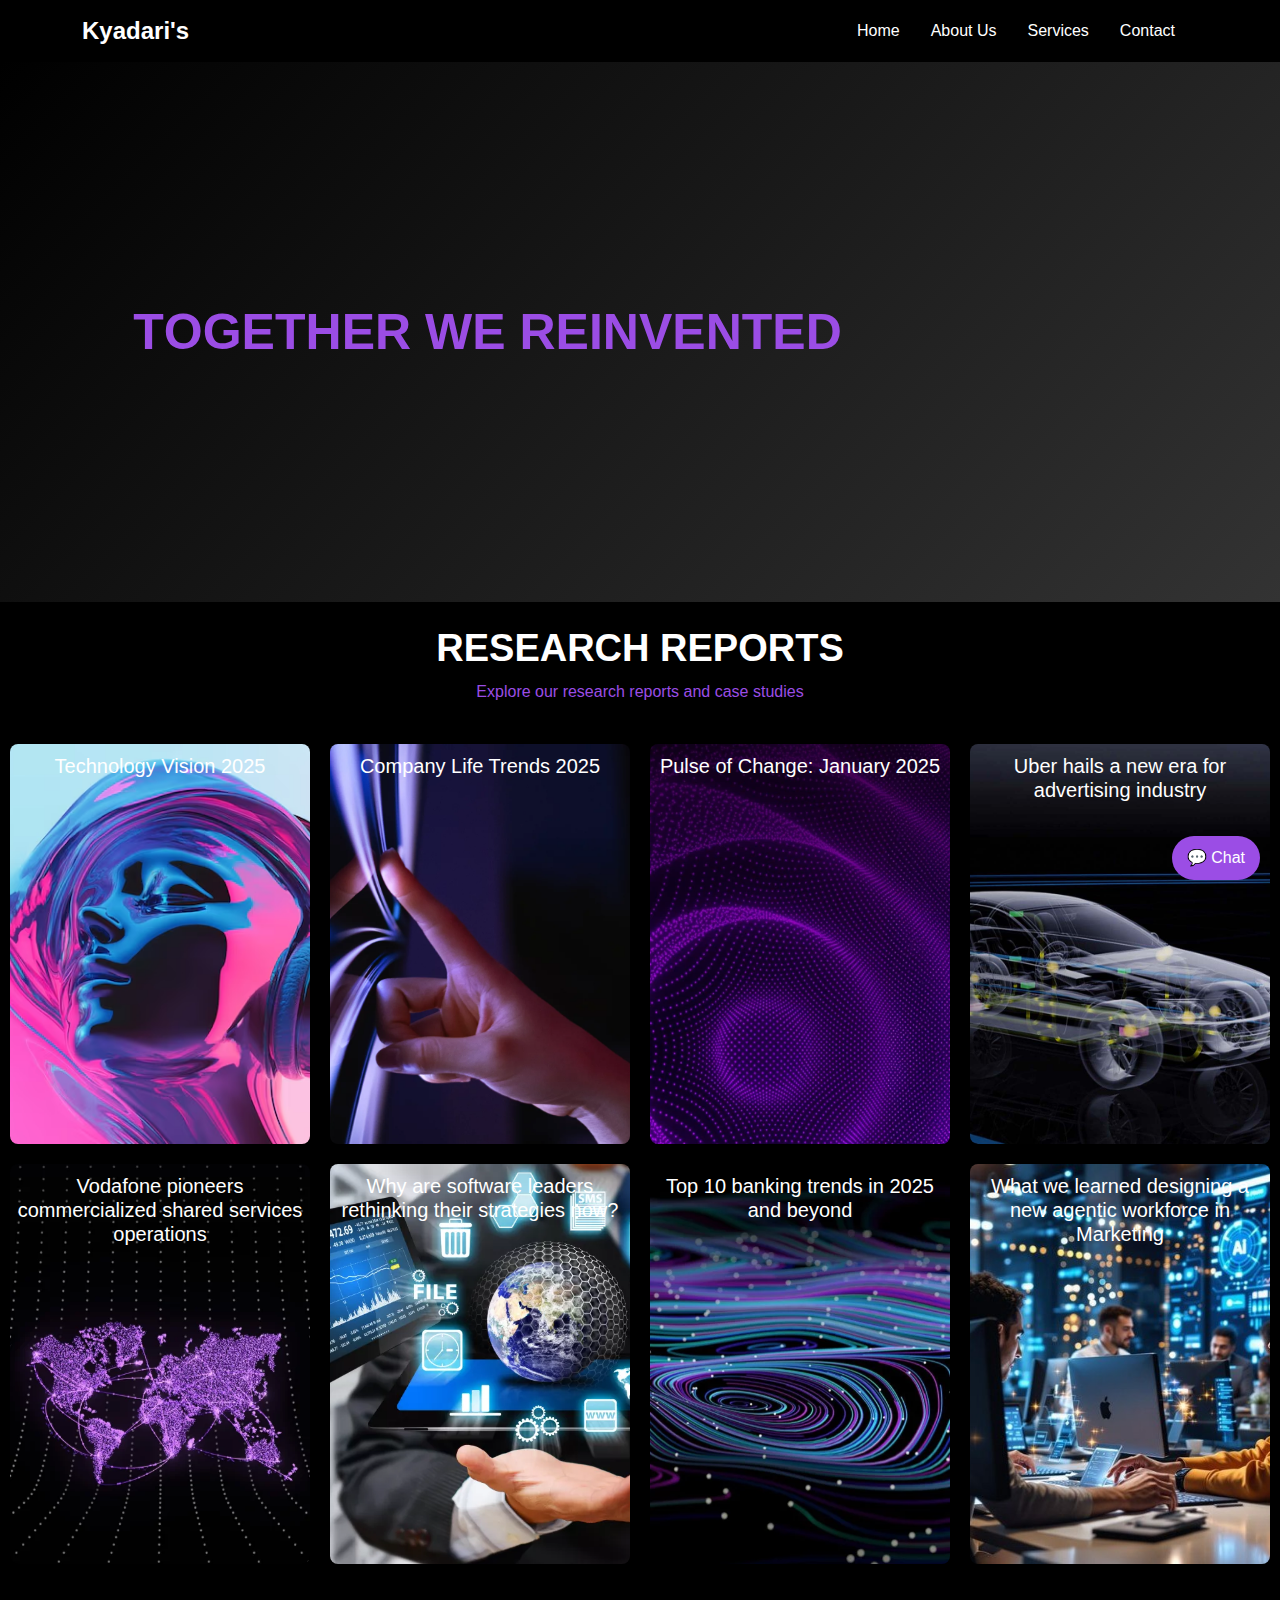
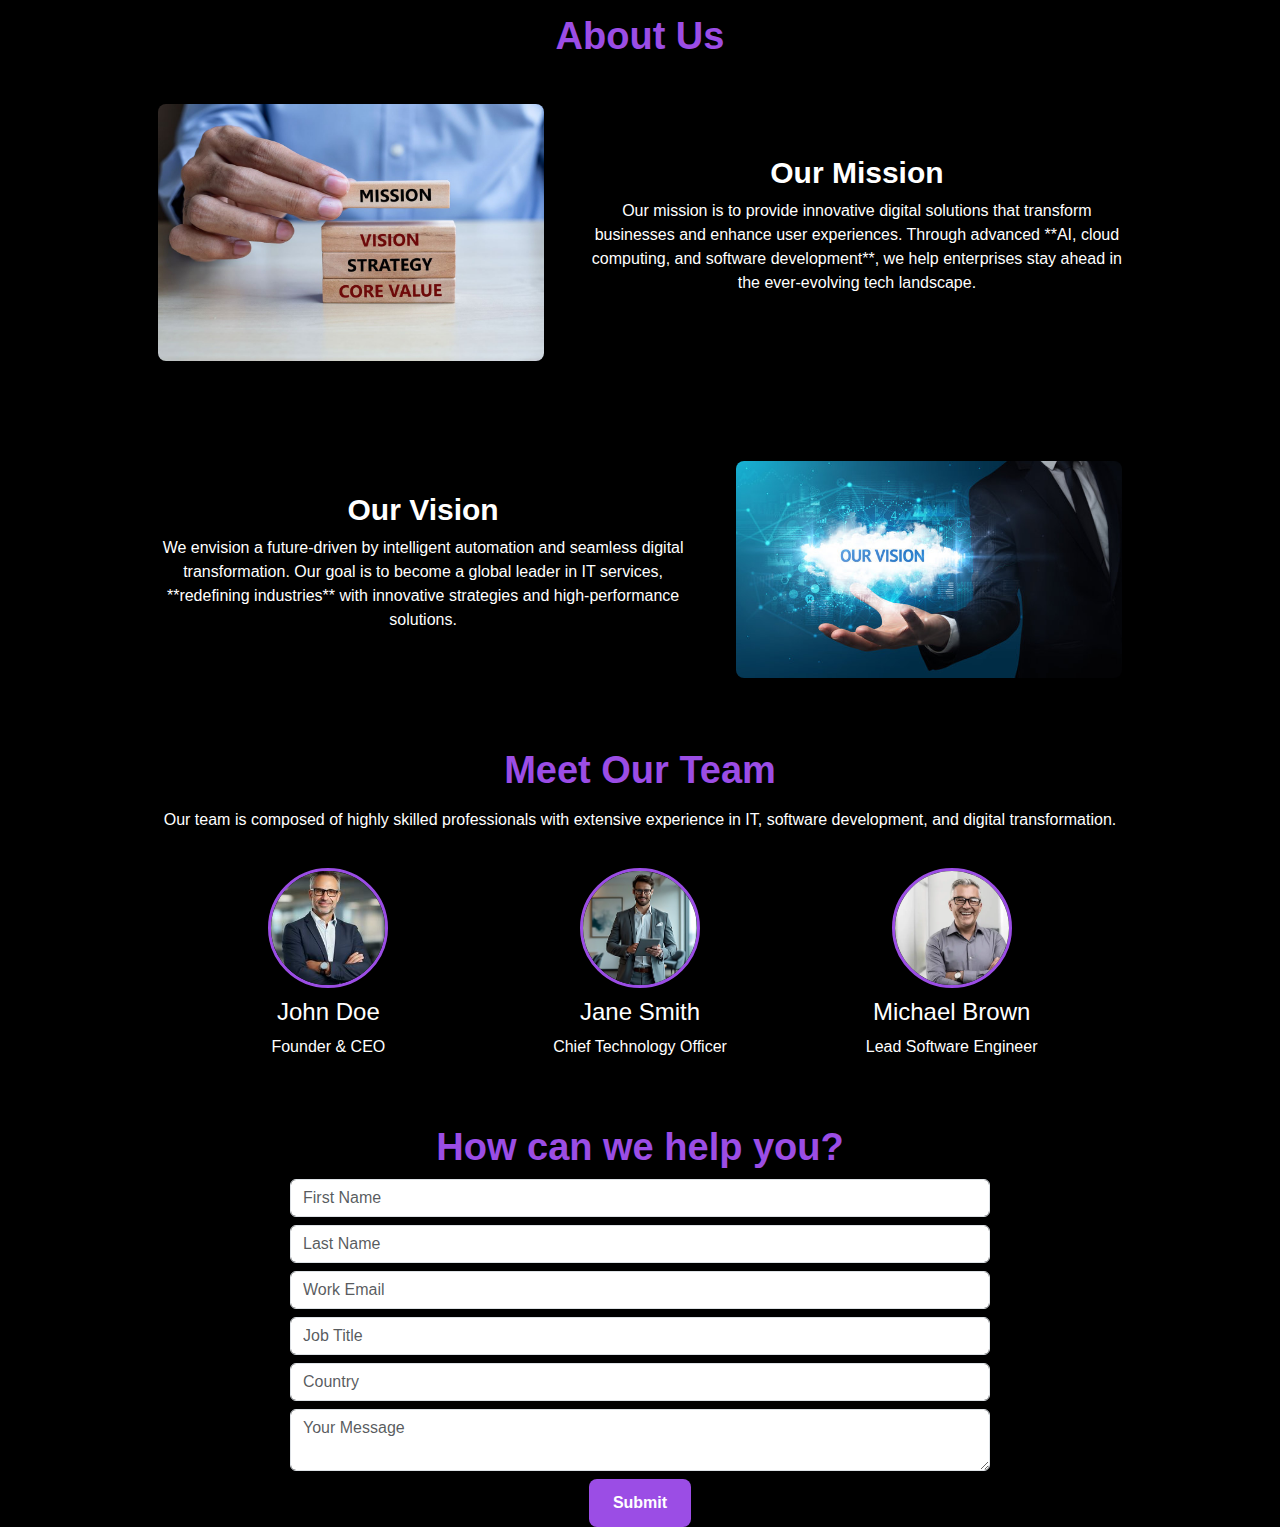
<file: index.html>
<!DOCTYPE html>
<html lang="en">
<head>
    <meta charset="UTF-8">
    <meta name="viewport" content="width=device-width, initial-scale=1.0">
    <title>Kyadari's Company</title>
    <link href="https://cdn.jsdelivr.net/npm/bootstrap@5.3.0/dist/css/bootstrap.min.css" rel="stylesheet">
    <link rel="stylesheet" href="style.css">
</head>
<body>
    <!-- Navigation Bar -->
    <nav class="navbar navbar-expand-lg navbar-dark">
        <div class="container">
            <a class="navbar-brand" href="#">Kyadari's</a>
            <button class="navbar-toggler" type="button" data-bs-toggle="collapse" data-bs-target="#navbarNav">
                <span class="navbar-toggler-icon"></span>
            </button>
            <div class="collapse navbar-collapse" id="navbarNav">
                <ul class="navbar-nav ms-auto">
                    <li class="nav-item"><a class="nav-link" href="#home">Home</a></li>
                    <li class="nav-item"><a class="nav-link" href="#about">About Us</a></li>
                    <li class="nav-item"><a class="nav-link" href="service.html">Services</a></li>
                    <li class="nav-item"><a class="nav-link" href="#contact">Contact</a></li>
                </ul>
            </div>
        </div>
    </nav>

    <!-- Slider Section -->
    <div class="top-slider">
        <div class="content-container">
            <div class="title">
                <!-- Splitting each letter into a span for individual animation -->
                <span class="letter">T</span>
                <span class="letter">O</span>
                <span class="letter">G</span>
                <span class="letter">E</span>
                <span class="letter">T</span>
                <span class="letter">H</span>
                <span class="letter">E</span>
                <span class="letter">R</span>
                <span>&nbsp;WE&nbsp;</span> <!-- Space between words -->
                <span class="letter" style="color: #9b4de5;">R</span>
                <span class="letter" style="color: #9b4de5;">E</span>
                <span class="letter" style="color: #9b4de5;">I</span>
                <span class="letter" style="color: #9b4de5;">N</span>
                <span class="letter" style="color: #9b4de5;">V</span>
                <span class="letter" style="color: #9b4de5;">E</span>
                <span class="letter" style="color: #9b4de5;">N</span>
                <span class="letter" style="color: #9b4de5;">T</span>
                <span class="letter" style="color: #9b4de5;">E</span>
                <span class="letter" style="color: #9b4de5;">D</span>
            </div>
            <div class="info">
                <p>The supply chains we need, the special effects that wow, the stadiums we fill, the food we eat, the
                    clothes we wear, the cars we drive, the homes where we live, the holidays we take, the trees we
                    grow-together, we can reinvent anything.</p>
                <a href="new-page.html">See what we do</a>
            </div>
        </div>
    </div>

    <!-- RESEARCH REPORTS Section -->
    <header class="text-center py-4">
        <h1 class="header-title">RESEARCH REPORTS</h1>
        <p class="header-p">Explore our research reports and case studies</p>
    </header>
    <div class="step">
        <div class="cover">
            <img src="technology vision.avif" alt="Technology Vision 2025">
            <h3>Technology Vision 2025</h3>
            <div class="text">
                <p>AI is transforming business—driving autonomy, amplifying capabilities, and revolutionizing entire
                    industries. From next-gen robotics to dynamic human-AI partnerships, discover the trends that are
                    defining tomorrow, today.</p>
            </div>
        </div>
        <div class="cover">
            <img src="Company life.webp" alt="Accenture Life Trends 2025">
            <h3>Company Life Trends 2025</h3>
            <div class="text">
                <p>Exploring the key life trends that will shape the future of our society and industries.</p>
            </div>
        </div>
        <div class="cover">
            <img src="pulse of change.jpg" alt="Pulse of Change: January 2025">
            <h3>Pulse of Change: January 2025</h3>
            <div class="text">
                <p>Analyzing the latest trends and shifts in the business landscape for January 2025.</p>
            </div>
        </div>
        <div class="cover">
            <img src="uber hails.jpg" alt="Uber hails a new era for advertising industry">
            <h3>Uber hails a new era for advertising industry</h3>
            <div class="text">
                <p>How Uber is transforming the advertising industry with innovative approaches and technologies.</p>
            </div>
        </div>
        <div class="cover">
            <img src="aa.webp" alt="Vodafone pioneers commercialized shared services operations">
            <h3>Vodafone pioneers commercialized shared services operations</h3>
            <div class="text">
                <p>Vodafone's groundbreaking shared services operations are setting new standards in the industry.</p>
            </div>
        </div>
        <div class="cover">
            <img src="software leaders.avif" alt="Why are software leaders rethinking their strategies now?">
            <h3>Why are software leaders rethinking their strategies now?</h3>
            <div class="text">
                <p>Insights into why leading software companies are revisiting and evolving their strategic approaches.
                </p>
            </div>
        </div>
        <div class="cover">
            <img src="bankng.webp" alt="Top 10 banking trends in 2025 and beyond">
            <h3>Top 10 banking trends in 2025 and beyond</h3>
            <div class="text">
                <p>A look at the top 10 trends that will shape the banking industry in 2025 and beyond.</p>
            </div>
        </div>
        <div class="cover">
            <img src="blog.jpg" alt="What we learned designing a new agentic workforce in Marketing">
            <h3>What we learned designing a new agentic workforce in Marketing</h3>
            <div class="text">
                <p>Lessons learned from creating a new agentic workforce in the marketing sector.</p>
            </div>
        </div>
    </div>


    <!-- About Section -->

    <section id="about">
        <div class="about-container">
            <!-- Our Mission -->
            <h3 class="sub-title">About Us</h3>
            <div class="info-section">
                <img src="mission.jpeg" alt="Our Mission">
                <div class="info-content">
                    <h3>Our Mission</h3>
                    <p>
                        Our mission is to provide innovative digital solutions that transform businesses and enhance
                        user experiences.
                        Through advanced **AI, cloud computing, and software development**, we help enterprises stay
                        ahead in the ever-evolving tech landscape.
                    </p>
                </div>
            </div>

            <!-- Our Vision -->
            <div class="info-section">
                <div class="info-content">
                    <h3>Our Vision</h3>
                    <p>
                        We envision a future-driven by intelligent automation and seamless digital transformation.
                        Our goal is to become a global leader in IT services, **redefining industries** with innovative
                        strategies and high-performance solutions.
                    </p>
                </div>
                <img src="vision.jpg" alt="Our Vision">
            </div>


            <!-- Meet Our Team -->
            <h3 class="sub-title">Meet Our Team</h3>
            <p>Our team is composed of highly skilled professionals with extensive experience in IT, software
                development, and digital transformation.</p>

            <div class="team-member">
                <img src="ceo.jpg" alt="CEO">
                <h4>John Doe</h4>
                <p>Founder & CEO</p>
            </div>
            <div class="team-member">
                <img src="chief.jpg" alt="CTO">
                <h4>Jane Smith</h4>
                <p>Chief Technology Officer</p>
            </div>
            <div class="team-member">
                <img src="software eng.webp" alt="Lead Developer">
                <h4>Michael Brown</h4>
                <p>Lead Software Engineer</p>
            </div>
        </div>
    </section>

    <!-- Contact Section -->
    <section id="contact">
        <div class="container text-center">
            <h2 id="form-title">How can we help you?</h2>
            <form>
                <input type="text" placeholder="First Name" class="form-control mb-2">
                <input type="text" placeholder="Last Name" class="form-control mb-2">
                <input type="email" placeholder="Work Email" class="form-control mb-2">
                <input type="text" placeholder="Job Title" class="form-control mb-2">
                <input type="text" placeholder="Country" class="form-control mb-2">
                <textarea placeholder="Your Message" class="form-control mb-2"></textarea>
                <button class="custom-btn">Submit</button>
            </form>
        </div>
    </section>

    <!--Chatbot Button-->
    <div id="chatbot-container">
        <button id="chatbot-toggle">💬 Chat</button>
        <div id="chatbox">
            <div id="chatbox-header">Chat with Us</div>
            <div id="chatbox-messages"></div>
            <input type="text" id="chatbox-input" placeholder="Type a message...">
            <button id="chatbox-send" onclick="toggleChat()">Send</button>
            <button id="chatbox-cancel">Cancel</button>
        </div>
    </div>

<script src="javaScript.js"></script>
<script src="https://cdn.jsdelivr.net/npm/bootstrap@5.3.0/dist/js/bootstrap.bundle.min.js"></script>
</body>
</html>
</file>
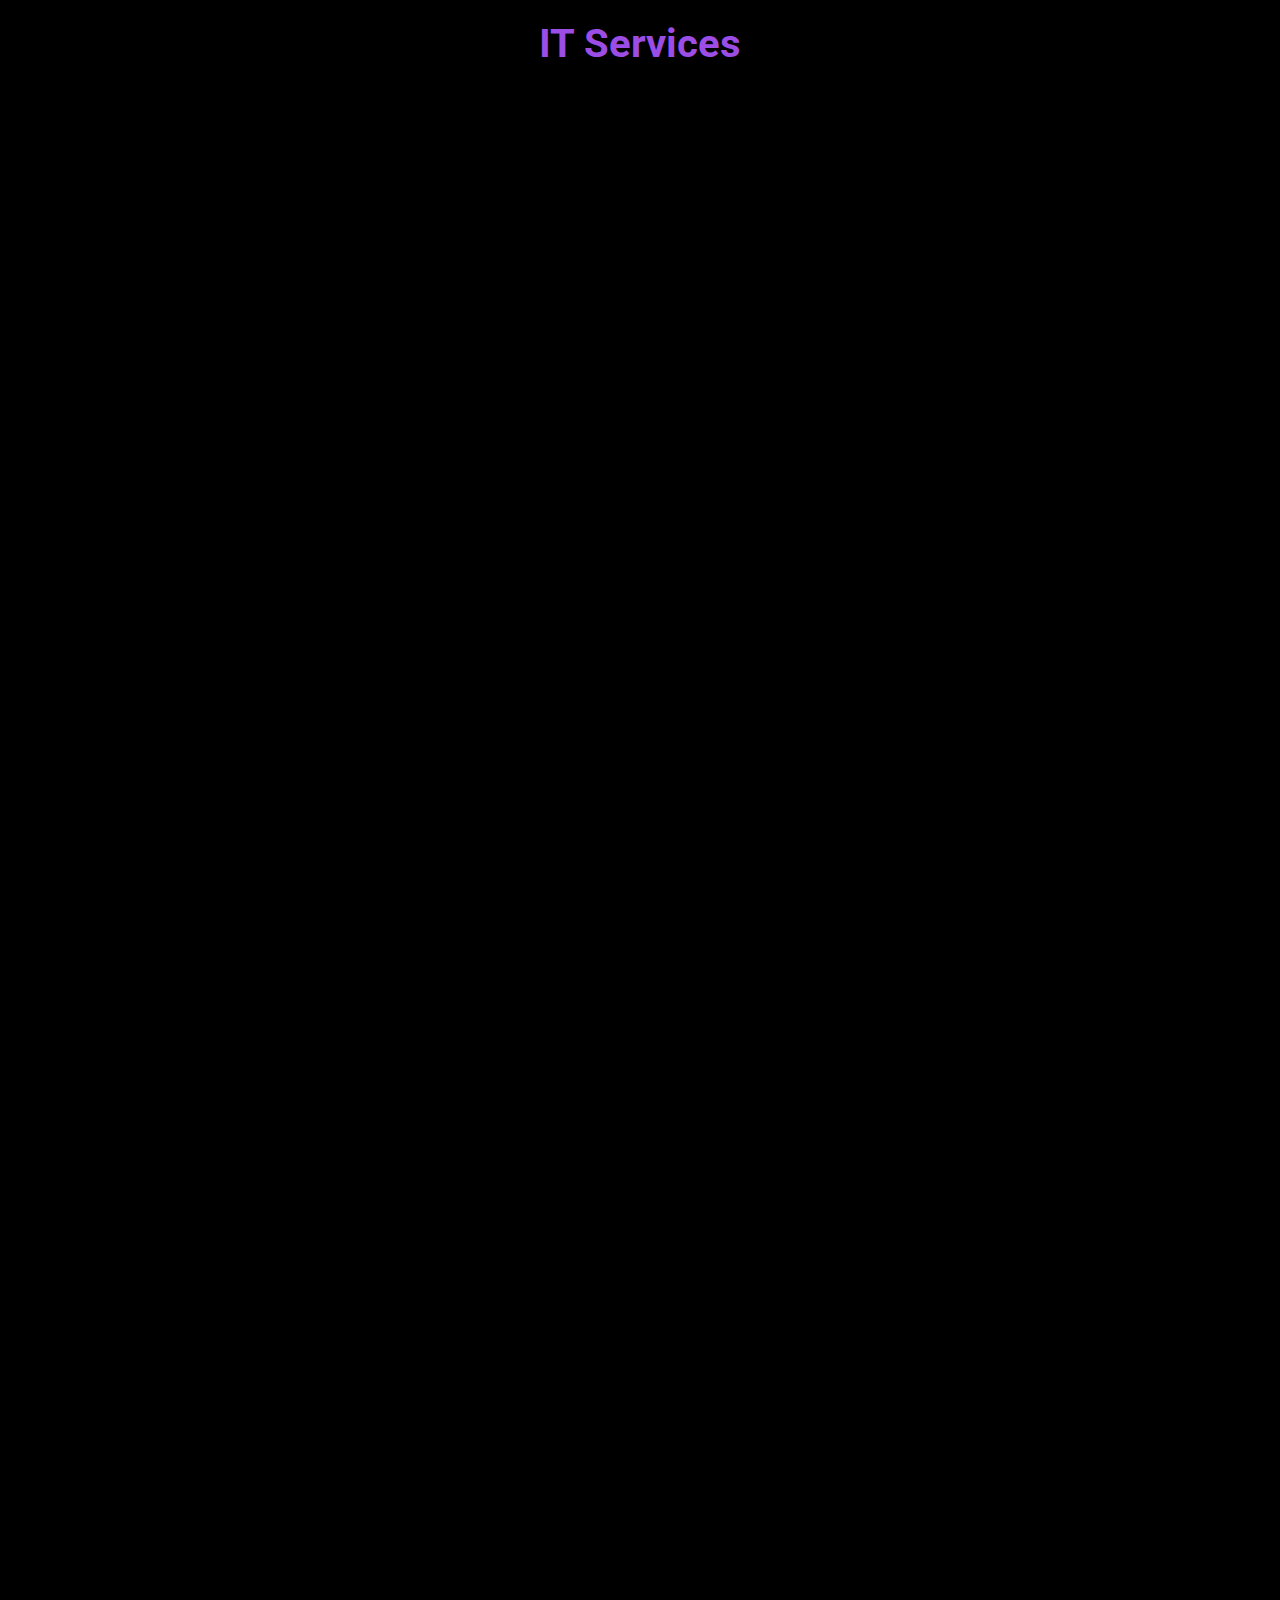
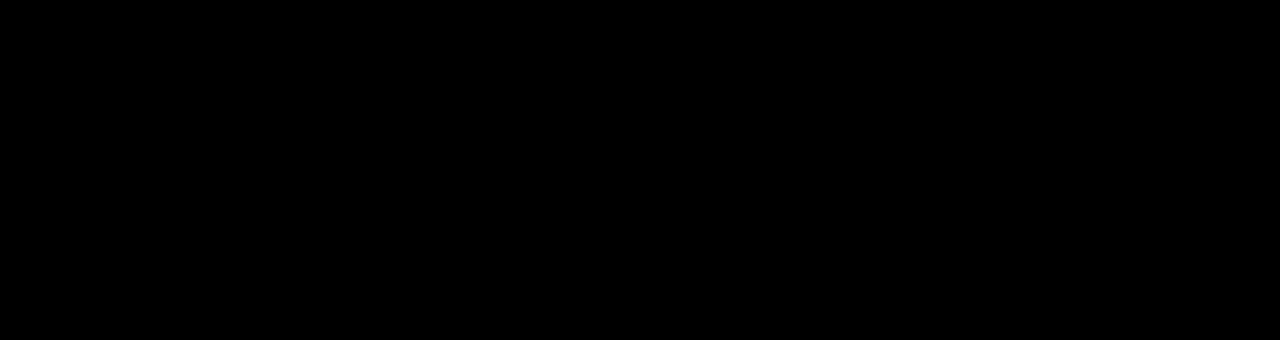
<file: service.html>
<!DOCTYPE html>
<html lang="en">

<head>
  <meta charset="UTF-8">
  <meta name="viewport" content="width=device-width, initial-scale=1.0">
  <title>Company Services</title>
  <style>
    body {
      font-family: 'Roboto', sans-serif;
      margin: 0;
      padding: 0;
      background-color: black;
      color: #fff;
    }

    header {
      background: black;
      color: #9b4de5;
      text-align: center;
      padding: 20px 0;
      box-shadow: 0 4px 8px rgba(0, 0, 0, 0.2);
      animation: fadeIn 1s ease-in-out;
    }

    header h1 {
      margin: 0;
      font-size: 2.5rem;
    }

    #services {
      margin: 20px;
      padding: 20px;
      display: grid;
      grid-template-columns: repeat(auto-fit, minmax(300px, 1fr));
      gap: 20px;
    }

    #services h2 {
      text-align: center;
      color: #fff;
      font-size: 2rem;
      animation: fadeInUp 1s ease-in-out;
    }

    .service {
      background: linear-gradient(135deg, #222, #333);
      border-radius: 12px;
      padding: 20px;
      box-shadow: 0 4px 8px rgba(255, 255, 255, 0.1);
      transition: transform 0.3s ease, box-shadow 0.3s ease;
      opacity: 0;
      transform: translateY(20px);
      animation: fadeInUp 0.8s ease-out forwards;
    }

    .service:hover {
      transform: translateY(-5px);
      box-shadow: 0 6px 12px rgba(255, 255, 255, 0.2);
    }

    .service img {
      width: 100%;
      border-radius: 8px;
    }

    .service h3 {
      color: #1abc9c;
      margin-top: 20px;
      font-size: 1.5rem;
    }

    .service p,
    .service ul li {
      color: #ddd;
    }

    .service ul {
      list-style-type: none;
      padding: 0;
    }

    .service ul li {
      display: flex;
      align-items: center;
      margin-bottom: 10px;
    }

    .service ul li::before {
      content: "✔";
      margin-right: 10px;
      color: #1abc9c;
      font-size: 1.2rem;
    }

    @keyframes fadeIn {
      from {
        opacity: 0;
      }

      to {
        opacity: 1;
      }
    }

    @keyframes fadeInUp {
      from {
        opacity: 0;
        transform: translateY(20px);
      }

      to {
        opacity: 1;
        transform: translateY(0);
      }
    }
  </style>
  <link href="https://fonts.googleapis.com/css2?family=Roboto:wght@400;700&display=swap" rel="stylesheet">
</head>

<body>
  <header>
    <h1>IT Services</h1>
  </header>

  <section id="services">
    <div class="service">
      <img src="web-developer.jpg" alt="Web Development">
      <h3>Web Development</h3>
      <p>We specialize in creating custom websites tailored to meet the unique needs of your business. Whether you're
        looking for a simple landing page or a complex web application, we have the expertise to build a responsive,
        user-friendly site that converts visitors into customers.</p>
      <ul>
        <li>Responsive Design</li>
        <li>E-commerce Solutions</li>
        <li>Custom Web Applications</li>
      </ul>
    </div>

    <div class="service">
      <img src="cloud computing.jpg" alt="Cloud Solutions">
      <h3>Cloud Solutions</h3>
      <p>Our cloud services provide scalable, secure, and cost-effective solutions to help businesses migrate, manage,
        and optimize their infrastructure. We can help you move to the cloud with ease, ensuring high availability,
        performance, and security.</p>
      <ul>
        <li>Cloud Hosting & Infrastructure</li>
        <li>Cloud Migration</li>
      </ul>
    </div>

    <div class="service">
      <img src="ai-automation.jpg" alt="AI & Automation">
      <h3>AI & Automation</h3>
      <p>Transform your business processes with artificial intelligence and automation. We integrate AI solutions to
        automate repetitive tasks, improve decision-making, and optimize operations. Our AI-driven approach will help
        you stay ahead of the competition in today's fast-paced market.</p>
      <ul>
        <li>AI Chatbots & Virtual Assistants</li>
        <li>Machine Learning Solutions</li>
      </ul>
    </div>

    <div class="service">
      <img src="it-consulting.webp" alt="IT Consulting">
      <h3>IT Consulting</h3>
      <p>Our IT consulting services provide expert guidance on technology strategy, digital transformation, and IT
        governance. We help businesses design and implement solutions that drive growth and innovation, with a focus on
        achieving long-term success through technology.</p>
      <ul>
        <li>Technology Strategy</li>
        <li>Digital Transformation</li>
        <li>Enterprise Architecture</li>
        <li>IT Governance & Risk Management</li>
      </ul>
    </div>

    <div class="service">
      <img src="mobile-app-development.jpg" alt="Mobile App Development">
      <h3>Mobile App Development</h3>
      <p>We build intuitive and high-performance mobile applications for both Android and iOS platforms. Our apps are
        designed to engage users and help your business reach a wider audience with seamless experiences.</p>
      <ul>
        <li>Android & iOS Development</li>
        <li>Cross-platform Apps (React Native, Flutter)</li>
        <li>Mobile App UI/UX Design</li>
        <li>App Maintenance & Support</li>
      </ul>
    </div>

    <div class="service">
      <img src="cyber-security.webp" alt="Cybersecurity">
      <h3>Cybersecurity</h3>
      <p>Protect your business from cyber threats with our comprehensive cybersecurity solutions. From network security
        to data encryption, we provide the tools and expertise to safeguard your business operations and sensitive data.
      </p>
      <ul>
        <li>Network Security</li>
        <li>Data Encryption</li>
        <li>Vulnerability Assessments</li>
        <li>Penetration Testing</li>
      </ul>
    </div>

    <div class="service">
      <img src="blockchain.webp" alt="Blockchain Development">
      <h3>Blockchain Development</h3>
      <p>Our blockchain development services enable businesses to leverage the power of distributed ledger technology.
        Whether you're looking to implement cryptocurrency solutions or smart contracts, our blockchain experts can
        create secure and scalable solutions.</p>
      <ul>
        <li>Smart Contracts</li>
        <li>Cryptocurrency Solutions</li>
        <li>Decentralized Applications</li>
        <li>Blockchain Consulting</li>
      </ul>
    </div>
  </section>
</body>
</html>
</file>
<file: style.css>
body {
    font-family: Arial, sans-serif;
    color: white;
    background-color: black;
}

.navbar {
    background-color: black;
}

.navbar-brand {
    font-size: 24px;
    font-weight: bold;
}

.navbar .nav-link {
    color: white;
    margin-right: 15px;
}

.navbar .nav-link:hover {
    color: #9b4de5;
}

.navbar .container {
    display: flex;
    justify-content: space-between;
}

/* Slider Section */
.top-slider {
    background: linear-gradient(135deg, #000, #333);
    color: white;
    display: flex;
    justify-content: center;
    align-items: center;
    height: 60vh;
    text-align: left;
    padding: 20px;
}

.content-container {
    display: flex;
    flex-direction: column;
    justify-content: center;
    align-items: center;
    max-width: 1200px;
    text-align: center;
    padding: 20px;
}

@media (min-width: 768px) {
    .content-container {
        flex-direction: row;
        text-align: left;
    }
}

/* Title with letter animation */
.title {
    font-size: 50px;
    font-weight: bold;
    flex: 3;
    display: flex;
    align-items: center;
    justify-content: center;
    flex-wrap: wrap;
}

@media (max-width: 768px) {
    .title {
        font-size: 30px;
        text-align: center;
    }
}

.title span {
    color: #9b4de5;
}

/* Animating each letter */
.title span.letter {
    display: inline-block;
    animation: rotateLetter 25s linear infinite;
}

/* Apply delay to each letter */
.title span.letter:nth-child(1) {
    animation-delay: 0s;
}

.title span.letter:nth-child(2) {
    animation-delay: 0.2s;
}

.title span.letter:nth-child(3) {
    animation-delay: 0.4s;
}

.title span.letter:nth-child(4) {
    animation-delay: 0.6s;
}

.title span.letter:nth-child(5) {
    animation-delay: 0.8s;
}

.title span.letter:nth-child(6) {
    animation-delay: 1s;
}

.title span.letter:nth-child(7) {
    animation-delay: 1.2s;
}

.title span.letter:nth-child(8) {
    animation-delay: 1.4s;
}

.title span.letter:nth-child(9) {
    animation-delay: 1.6s;
}

.title span.letter:nth-child(10) {
    animation-delay: 1.8s;
}

/* Keyframe animation for rotating each letter */
@keyframes rotateLetter {
    0% {
        transform: rotateY(0deg);
    }

    50% {
        transform: rotateY(180deg);
    }

    100% {
        transform: rotateY(360deg);
    }
}

.info {
    font-size: 16px;
    flex: 1;
    display: flex;
    flex-direction: column;
    justify-content: center;
    padding: 10px;
    opacity: 0;
    transform: translateY(20px);
    animation: fadeInUp 1s ease-out forwards;
    animation-delay: 0.5s;
}

.info p {
    margin-bottom: 20px;
}

.info a {
    color: #9b4de5;
    text-decoration: none;
    font-weight: bold;
}

.info a:hover {
    text-decoration: underline;
}

/* Keyframes for fade-in animation */
@keyframes fadeInUp {
    0% {
        opacity: 0;
        transform: translateY(20px);
    }

    100% {
        opacity: 1;
        transform: translateY(0);
    }
}

/* RESEARCH REPORTS */
 .header-title {
    font-size: 38px;
    font-weight: bold;
} 

.header-p {
    color: #9b4de5;
}

.step {
    display: flex;
    flex-wrap: wrap;
    justify-content: center;
    gap: 20px;
    font-size: 24px;
}

.cover {
    width: 300px;
    height: 400px;
    color: white;
    border-radius: 8px;
    text-align: center;
    box-shadow: 0 4px 8px rgba(0, 0, 0, 0.1);
    background-size: cover;
    background-position: center;
    position: relative;
    overflow: hidden;
    cursor: pointer;
}

.cover img {
    width: 100%;
    height: 100%;
    object-fit: cover;
    position: absolute;
    top: 0;
    left: 0;
    z-index: 1;
    transition: transform 0.3s ease-in-out;
}

.cover .text {
    position: absolute;
    z-index: 2;
    background: rgba(0, 0, 0, 0.7);
    padding: 20px;
    border-radius: 5px;
    opacity: 0;
    transition: opacity 0.3s ease-in-out;
    width: 100%;
    height: 100%;
    display: flex;
    flex-direction: column;
    justify-content: center;
    align-items: center;
}

.cover:hover img {
    transform: scale(1.1);
}

.cover:hover .text {
    opacity: 1;
}

.cover h3 {
    margin: 0;
    font-size: 20px;
    z-index: 3;
    position: relative;
    width: 100%;
    text-align: center;
    padding: 10px 0;
}

.cover p {
    margin: 5px 0 0;
    font-size: 16px;
    text-align: center;
}

/* about us */
#about {
    margin: 0;
    padding: 0;
    text-align: center;
}

.about-container {
    width: 80%;
    margin: auto;
    padding: 50px 0;
}

.sub-title {
    font-size: 38px;
    font-weight: bold;
    color:#9b4de5 ;
    margin-bottom: 15px;
    text-align: center;

}

/* Mission & Vision Section */
.info-section {
    display: flex;
    align-items: center;
    justify-content: space-between;
    padding: 30px;
    border-radius: 10px;
    margin-bottom: 40px;
    animation: fadeInUp 1s ease-in-out;
}

.info-section img {
    width: 40%;
    border-radius: 8px;
    box-shadow: 0px 4px 8px rgba(0, 0, 0, 0.3);
}

.info-content {
    width: 55%;
    text-align: center;
}

.info-content h3 {
    color: white;
    font-size: 30px;
    font-weight: bold;
}

/* Team Members */
.team-member {
    text-align: center;
    margin-top: 20px;
    display: inline-block;
    width: 30%;
    animation: fadeIn 1.5s ease-in-out;
}

.team-member img {
    width: 120px;
    height: 120px;
    object-fit: cover;
    border-radius: 50%;
    border: 3px solid #9b4de5;
    margin-bottom: 10px;
}

/* Animations */
@keyframes fadeInUp {
    from {
        opacity: 0;
        transform: translateY(30px);
    }

    to {
        opacity: 1;
        transform: translateY(0);
    }
}

@keyframes fadeIn {
    from {
        opacity: 0;
    }

    to {
        opacity: 1;
    }
}

/* Responsive Design */
@media screen and (max-width: 768px) {
    .info-section {
        flex-direction: column;
        text-align: center;
    }

    .info-section img {
        width: 100%;
        margin-bottom: 20px;
    }

    .info-content {
        width: 100%;
    }

    .value-box,
    .team-member {
        width: 100%;
    }
}

/* from */
#form-title {
    color: #9b4de5;
    font-size: 38px;
    font-weight: bold;
}

.form-control {
    width: 100%;
    max-width: 700px;
    margin: 0 auto;
}

.custom-btn {
    background-color: #9b4de5;
    color: white;
    border: none;
    padding: 12px 24px;
    font-size: 16px;
    font-weight: bold;
    border-radius: 8px;
    cursor: pointer;
    transition: 0.3s ease-in-out;
}

.custom-btn:hover {
    background-color: #9e7cc0;
    transform: scale(1.05);
}

.custom-btn:active {
    background-color: #5a2d8a;
    transform: scale(0.95);
}

/* chat-bot */
#chatbot-container {
    position: fixed;
    bottom: 20px;
    right: 20px;
    z-index: 1000;
}

#chatbot-toggle {
    background-color: #9b4de5;
    color: white;
    padding: 10px 15px;
    border: none;
    border-radius: 50px;
    cursor: pointer;
}

#chatbox {
    display: none;
    position: absolute;
    bottom: 50px;
    right: 0;
    width: 300px;
    background: #333;
    color: white;
    border-radius: 20px 20px;
    box-shadow: 0px 4px 8px rgba(0, 0, 0, 0.3);
}

#chatbox-header {
    background: #9b4de5;
    padding: 10px;
    font-weight: bold;
    text-align: center;
}

#chatbox-messages {
    padding: 10px;
    height: 200px;
    overflow-y: auto;
}

#chatbox-input {
    width: 80%;
    padding: 5px;
    margin: 5px;
}

#chatbox-send {
    background: #9b4de5;
    color: white;
    border: none;
    padding: 5px;
    cursor: pointer;
}

#chatbox-cancel{
    background: #9b4de5;
    color: white;
    border: none;
    padding: 5px;
    cursor: pointer;
}

/* Footer Styling */
.footer {
    background-color: #333;
    color: white;
    padding: 50px 0;
    text-align: left;
    animation: fadeIn 1.5s ease-in-out;
}

.footer h5 {
    font-size: 18px;
    font-weight: bold;
    margin-bottom: 10px;
}

.footer p {
    font-size: 14px;
    margin-bottom: 10px;
}

.footer ul {
    padding: 0;
    list-style: none;
}

.footer ul li a {
    color: white;
    text-decoration: none;
    transition: color 0.3s ease-in-out;
}

.footer ul li a:hover {
    color: #9b4de5;
}

/* Social Media Icons */
.social-icons {
    display: flex;
    gap: 15px;
    margin-top: 10px;
}

.social-link {
    display: inline-block;
    font-size: 20px;
    color: white;
    transition: transform 0.3s ease-in-out, color 0.3s ease-in-out;
}

.social-link:hover {
    transform: scale(1.2);
    color: #9b4de5;
}

/* Fade-In Animation */
@keyframes fadeIn {
    from {
        opacity: 0;
        transform: translateY(20px);
    }
    to {
        opacity: 1;
        transform: translateY(0);
    }
}
</file>
